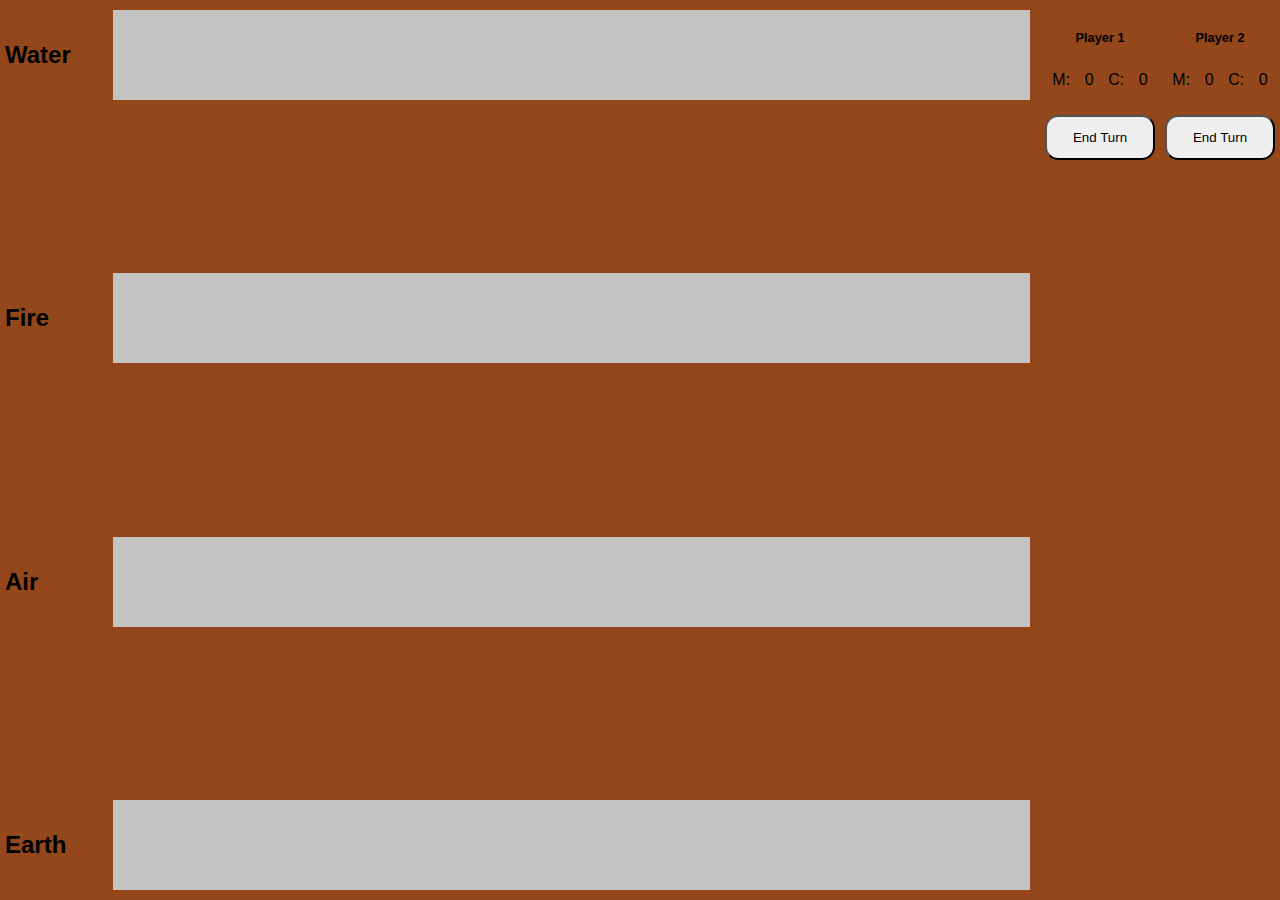
<file: index.html>
<!DOCTYPE html>
<html lang="en">
<head>
    <meta charset="UTF-8">
    <meta name="viewport" content="width=device-width, initial-scale=1.0">
    <title>Drag and Drop with Turn Logic</title>
    <link rel="stylesheet" href="styles.css">
</head>
<body>
    <div class="board-container">
        <div id="water" class="row" data-element="water">
            <h2 id="water-info">Water</h2>
            <div id="water-cards" class="cards"></div>
        </div>
        <div id="fire" class="row" data-element="fire">
            <h2 id="fire-info">Fire</h2>
            <div id="fire-cards" class="cards"></div>
        </div>
        <div id="air" class="row" data-element="air">
            <h2 id="air-info">Air</h2>
            <div id="air-cards" class="cards"></div>
        </div>
        <div id="earth" class="row" data-element="earth">
            <h2 id="earth-info">Earth</h2>
            <div id="earth-cards" class="cards"></div>
        </div>
    </div>

    <div class="hand-container player-one">
        <h2>Player 1</h2>
        <div class="info">
            <div>M:</div>
            <div id="player-one-info-magic" class="magic">0</div>
            <div>C:</div>
            <div id="player-one-info-coin" class="coin">0</div>
        </div>
        <div id="player-one-cards-hand"></div>
        <button id="player-one-end-turn">End Turn</button>
    </div>

    <div class="hand-container player-two">
        <h2>Player 2</h2>
        <div class="info">
            <div>M:</div>
            <div id="player-two-info-magic" class="magic">0</div>
            <div>C:</div>
            <div id="player-two-info-coin" class="coin">0</div>
        </div>
        <div id="player-two-cards-hand"></div>
        <button id="player-two-end-turn">End Turn</button>
    </div>

    <script type="module" src="./controller.js"></script>
</body>
</html>
</file>
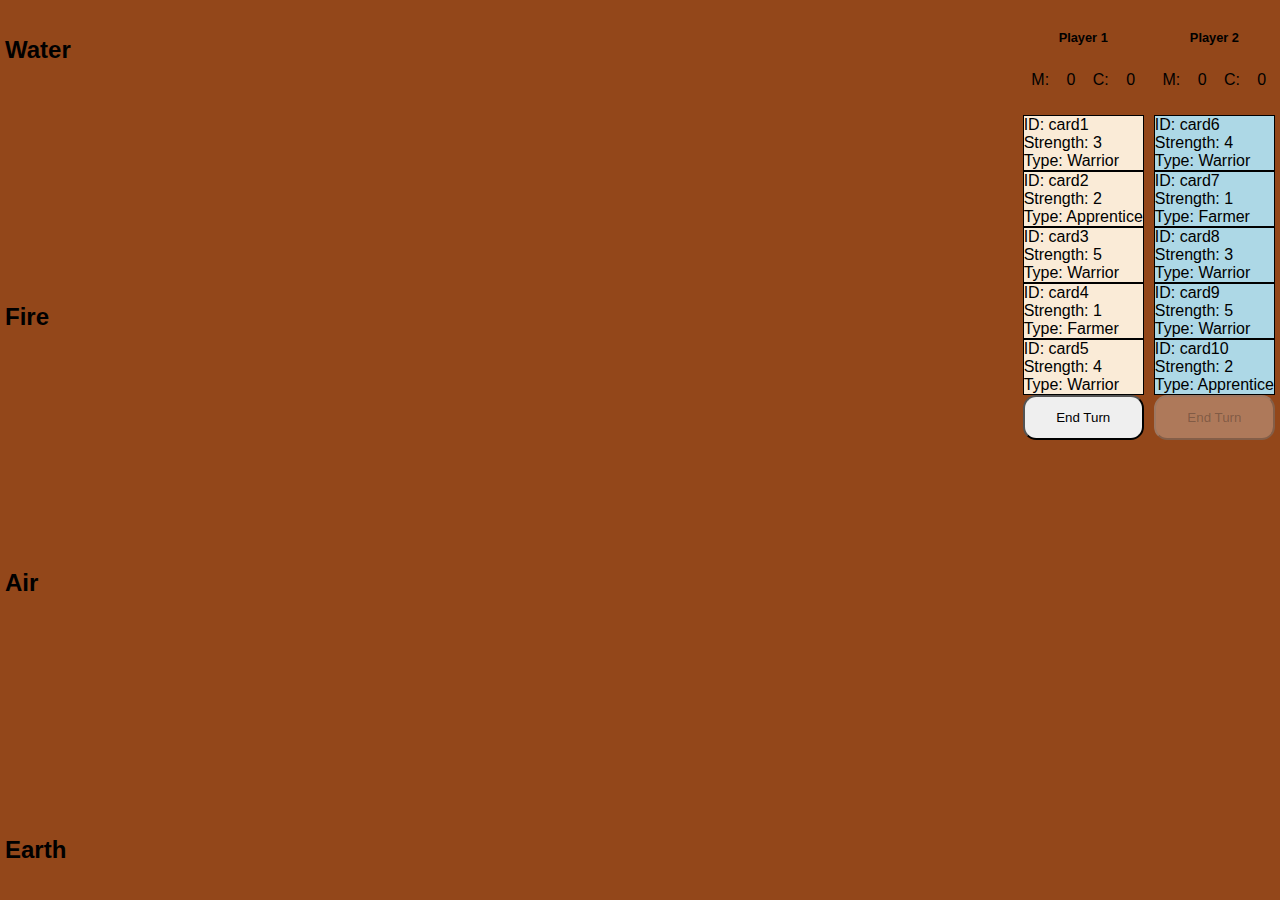
<file: index_old.html>
<!DOCTYPE html>
<html lang="en">
<head>
    <meta charset="UTF-8">
    <meta name="viewport" content="width=device-width, initial-scale=1.0">
    <title>Drag and Drop with Turn Logic</title>
    <link rel="stylesheet" href="styles.css">
</head>
<body>
    <div class="board-container">
        <div id="water" class="row" data-element="water">
            <h2>Water</h2>
            <div id="water-cards"></div>
        </div>
        <div id="fire" class="row" data-element="fire">
            <h2>Fire</h2>
            <div id="fire-cards"></div>
        </div>
        <div id="air" class="row" data-element="air">
            <h2>Air</h2>
            <div id="air-cards"></div>
        </div>
        <div id="earth" class="row" data-element="earth">
            <h2>Earth</h2>
            <div id="earth-cards"></div>
        </div>
    </div>

    <div class="hand-container player-one">
        <h2>Player 1</h2>
        <div class="info">
            <div>M:</div>
            <div class="magic">0</div>
            <div>C:</div>
            <div class="coin">0</div>
        </div>
        <div id="hand-cards-player1">
            <div id="card1" class="card player-one card-hover" draggable="true" data-strength="3" data-type="warrior">ID: card1<br>Strength: 3<br>Type: Warrior</div>
            <div id="card2" class="card player-one card-hover" draggable="true" data-strength="2" data-type="apprentice">ID: card2<br>Strength: 2<br>Type: Apprentice</div>
            <div id="card3" class="card player-one card-hover" draggable="true" data-strength="5" data-type="warrior">ID: card3<br>Strength: 5<br>Type: Warrior</div>
            <div id="card4" class="card player-one card-hover" draggable="true" data-strength="1" data-type="farmer">ID: card4<br>Strength: 1<br>Type: Farmer</div>
            <div id="card5" class="card player-one card-hover" draggable="true" data-strength="4" data-type="warrior">ID: card5<br>Strength: 4<br>Type: Warrior</div>
        </div>
        <button>End Turn</button>
    </div>

    <div class="hand-container player-two">
        <h2>Player 2</h2>
        <div class="info">
            <div>M:</div>
            <div class="magic">0</div>
            <div>C:</div>
            <div class="coin">0</div>
        </div>
        <div id="hand-cards-player2">
            <div id="card6" class="card player-two" draggable="false" data-strength="4" data-type="warrior">ID: card6<br>Strength: 4<br>Type: Warrior</div>
            <div id="card7" class="card player-two" draggable="false" data-strength="1" data-type="farmer">ID: card7<br>Strength: 1<br>Type: Farmer</div>
            <div id="card8" class="card player-two" draggable="false" data-strength="3" data-type="warrior">ID: card8<br>Strength: 3<br>Type: Warrior</div>
            <div id="card9" class="card player-two" draggable="false" data-strength="5" data-type="warrior">ID: card9<br>Strength: 5<br>Type: Warrior</div>
            <div id="card10" class="card player-two" draggable="false" data-strength="2" data-type="apprentice">ID: card10<br>Strength: 2<br>Type: Apprentice</div>
        </div>
        <button>End Turn</button>
    </div>

    <script type="module" src="main.js"></script>
</body>
</html>
</file>
<file: styles.css>
/* Enforce no text selection on all elements */
* {
    -webkit-user-select: none; /* Safari */
    -moz-user-select: none;    /* Firefox */
    -ms-user-select: none;     /* Internet Explorer/Edge */
    user-select: none;         /* Standard syntax */
    cursor: default;           /* Enforce the regular cursor */
}

/* Ensure that pseudo-elements also inherit these properties */
*::before,
*::after {
    -webkit-user-select: none; /* Safari */
    -moz-user-select: none;    /* Firefox */
    -ms-user-select: none;     /* Internet Explorer/Edge */
    user-select: none;         /* Standard syntax */
    cursor: default;           /* Enforce the regular cursor */
}

body {
    font-family: Arial, sans-serif;
    height: 100vh;
    background-color: rgb(147, 71, 26);
    /* boxmodel properties */
    margin: 0;
    /* properties as parent */
    display: flex;
}

    .board-container {
        /* boxmodel properties */
        box-sizing: border-box; /* margin (excluded) border padding content (included) */
        min-height: 400px;
        /* properties as child */
        flex-grow: 1;
        /* properties as parent */
        display: flex;
        flex-direction: column;
        justify-content: space-between;
    }

    .hand-container {
        /* boxmodel properties */
        box-sizing: border-box; /* margin (excluded) border padding content (included) */
        min-height: 400px;
        min-width: 120px;
        border: 5px solid rgb(147, 71, 26);
        /* properties as child */
        /* properties as parent */
        display: flex;
        flex-direction: column;
    }
        .hand-container .info {
            flex-basis: 5%;
            display: flex;
            justify-content: space-around;
        }
        
        .hand-container h2 {
            font-size: 0.8em;
            flex-basis: 5%;
            display: flex;
            align-items: center;
            justify-content: center;
        }

        .hand-container .hand-cards {
            flex-basis: 85%;
            display: flex;
            flex-direction: column;
            overflow: hidden;
        }

        .hand-container .hand-cards .card {
            font-size: 0.1em;
            flex-basis: 10%;
            box-sizing: border-box;
            border-radius: 5px;
            padding: 3px;
        }

        .hand-container button {
            flex-basis: 5%;
            border-radius: 1em;
        }

    .row {
        /* properties as child */
        /* boxmodel properties */
        box-sizing: border-box; /* margin (excluded) border padding content (included) */
        min-height: 100px;
        min-width: 510px;
        border: 5px solid rgb(147, 71, 26);
        /* properties as parent */
        display: flex;
        justify-content: flex-start;
        align-items: center;
    }

        .row h2 {
            flex-basis: 10%;
            font-size: 1.5em;
        }
        .row .cards {
            background-color: rgb(197, 194, 194);
            /* properties as child */
            flex-basis: 90%;
            /* boxmodel properties */
            box-sizing: border-box; /* margin (excluded) border padding content (included) */
            min-height: 100px;
            min-width: 510px;
            border: 5px solid rgb(147, 71, 26);
            /* properties as parent */
            display: flex;
            justify-content: flex-start;
            align-items: center;           
        }

            .row .cards .card {
                height: 90px;
                width: 60px;
                font-size: 0.5em;
                /* boxmodel properties */
                box-sizing: border-box;
                border-radius: 5px;
                padding: 3px;
                /* properties as child */
                flex-basis: 10%;
            }

/* general styles */

.card-hover:hover {
    opacity: 0.7;
    cursor: pointer;
}

.player-one.card{
    display: flex;/* Green for Player One */
    background-color: antiquewhite;
}

.player-two.card {
    display: flex;/* Orange for Player Two */
    background-color: lightblue;
}

button {
    cursor: pointer;
}

.card {
    border: 1px solid black;
}

.card.highlight-attack {
    border-width: 3px;
}

.card.highlight-damage {
    border-color: rgb(210, 0, 0);
}
</file>
